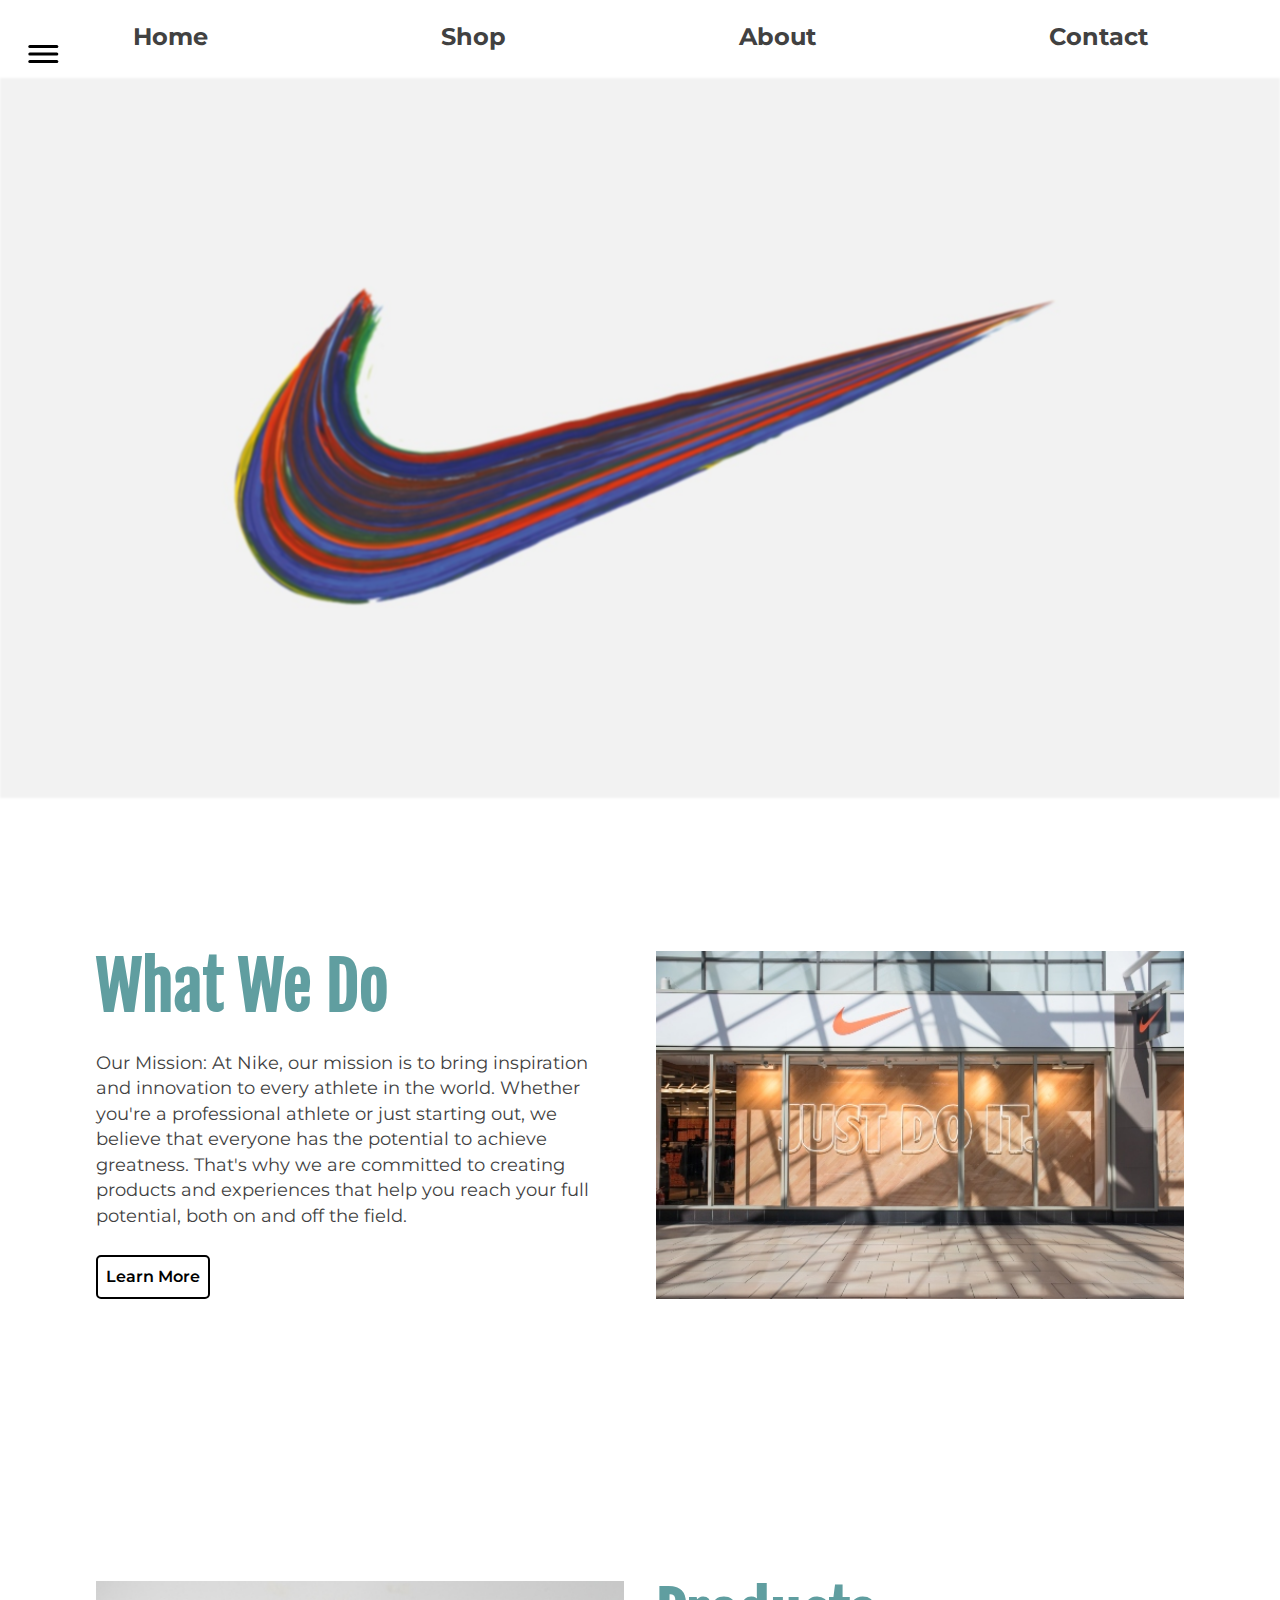
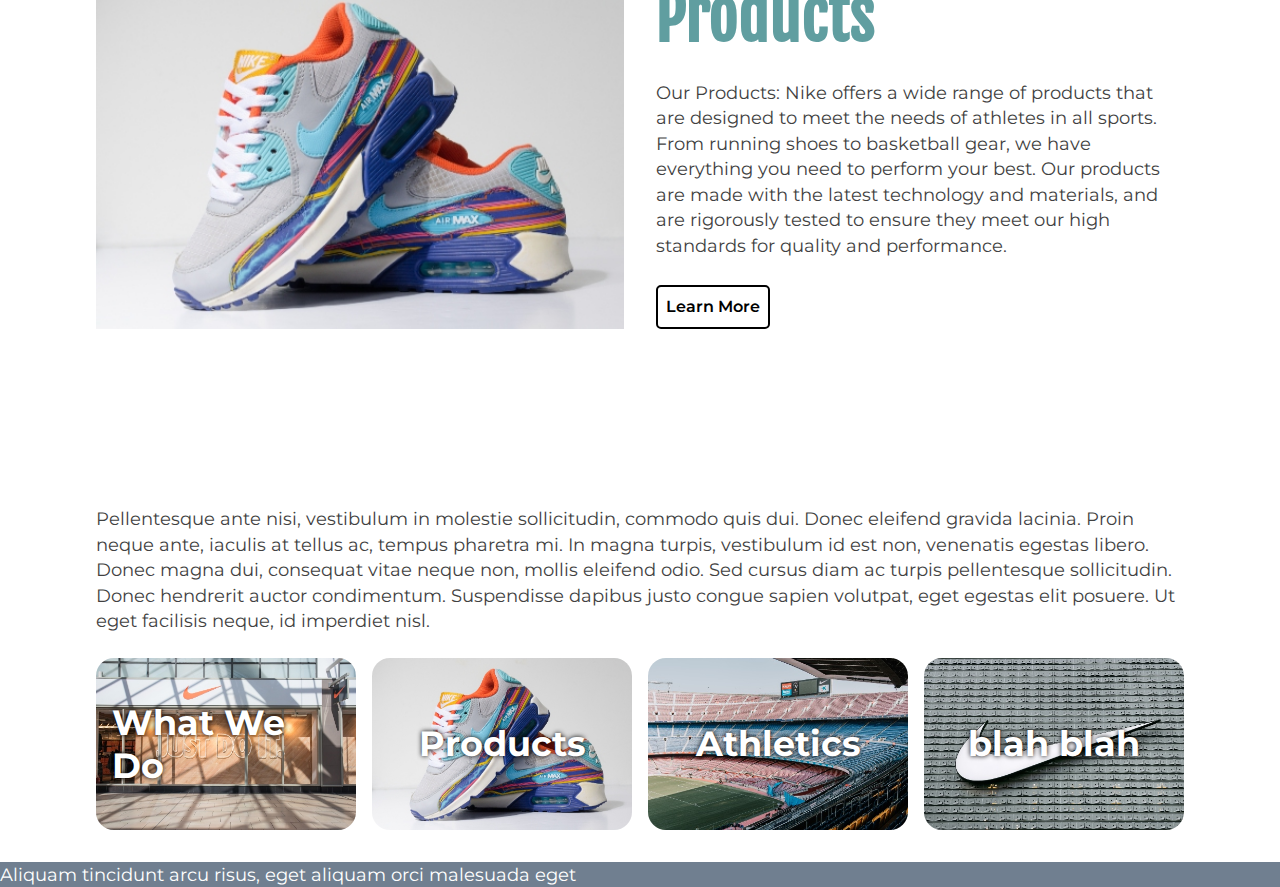
<file: index.html>
<!DOCTYPE html>
<html lang="en">

<head>
  <meta charset="UTF-8">
  <meta http-equiv="X-UA-Compatible" content="IE=edge">
  <meta name="viewport" content="width=device-width, initial-scale=1.0">
  <meta name="description" content="This is what we do at Nike">
  <link rel="apple-touch-icon" sizes="180x180" href="images/apple-touch-icon.png">
  <link rel="icon" type="image/png" sizes="32x32" href="images/favicon-32x32.png">
  <link rel="icon" type="image/png" sizes="16x16" href="images/favicon-16x16.png">
  <link rel="manifest" href="images/site.webmanifest">
  <link rel="preconnect" href="https://fonts.gstatic.com" crossorigin>
  <link
    href="https://fonts.googleapis.com/css2?family=Fjalla+One&family=Montserrat:ital,wght@0,300;0,600;1,300&display=swap"
    rel="stylesheet">
  <link rel="stylesheet" href="styles/main.css">


  <title>Home - Nike</title>
</head>

<body>

  <header>
    <div class="main-menu">
      <div class="menu-icon">
        <svg>
          <line x1="5%" y1="51%" x2="80%" y2="51%" />
          <line x1="5%" y1="50%" x2="80%" y2="50%" />
          <line x1="5%" y1="49%" x2="80%" y2="49%" />
        </svg>
      </div>
      <nav>
        <ul>
          <li><a href="#">Home</a></li>
          <li><a href="shop/">Shop</a></li>
          <li><a href="about/">About</a></li>
          <li><a href="contact/">Contact</a></li>
        </ul>
      </nav>
    </div>
  </header>

  <div class="hero">
    <picture class="blur">
      <source media="(min-width: 801px)" srcset="images/hero1470.jpg">
      <source media="(min-width: 401px)" srcset="images/hero800.jpg">
      <source media="(min-width: 400px)" srcset="images/hero400.jpg">
      <img src="images/hero1470.jpg" alt="image of painted nike swoosh">
    </picture>
    <!-- <div class="text-wrapper">
      <h1><strong>Nike</strong> </h1>
      <p>Just Do It</p>
    </div> -->
  </div>

  <main>
    <div class="fullscreen">
      <article class="panel">
        <div class="text-wrapper left">
          <h2>What We Do</h2>
          <p>
            Our Mission: At Nike, our mission is to bring inspiration and innovation to every athlete in the world.
            Whether you're a professional athlete or just starting out, we believe that everyone has the potential to
            achieve
            greatness. That's why we are committed to creating products and experiences that help you reach your full
            potential, both on and off the field.
          </p>
          <a class="button" href="#">Learn More</a>
        </div>
        <div class="image-wrapper">
          <img src="images/nikestore500.jpg" alt="image of nike store" width="600" height="330">
          <!--change this to 600 -->
        </div>
      </article>
    </div>

    <div class="fullscreen">
      <article class="panel">
        <div class="text-wrapper">
          <h2>Products</h2>
          <p> Our Products: Nike offers a wide range of products that are designed to meet the needs of athletes in all
            sports. From running shoes to basketball gear, we have everything you need to perform your best. Our
            products
            are made with the latest technology and materials, and are rigorously tested to ensure they meet our high
            standards for quality and performance.
          </p>
          <a class="button" href="#">Learn More</a>
        </div>
        <div class="image-wrapper left">
          <img src="images/airmax500.jpg" alt="image of nike air max shoes" width="600" height="330">
        </div>
      </article>
    </div>


    <aside>
      <p>
        Pellentesque ante nisi, vestibulum in molestie sollicitudin, commodo quis dui. Donec eleifend gravida
        lacinia.
        Proin neque ante, iaculis at tellus ac, tempus pharetra mi. In magna turpis, vestibulum id est non,
        venenatis
        egestas libero. Donec magna dui, consequat vitae neque non, mollis eleifend odio. Sed cursus diam ac turpis
        pellentesque sollicitudin. Donec hendrerit auctor condimentum. Suspendisse dapibus justo congue sapien
        volutpat,
        eget egestas elit posuere. Ut eget facilisis neque, id imperdiet nisl.
      </p>
    </aside>

    <section class="cards">
      <h2 class="sr-only">blah</h2>
      <a class="card">
        <img src="images/nikestore500.jpg" alt="nike store" width="500" height="330" loading="lazy">
        <p>What We Do</p>
      </a>
      <a class="card">
        <img src="images/airmax500.jpg" alt="air max" width="500" height="330" loading="lazy">
        <p>Products</p>
      </a>
      <a class="card">
        <img src="images/stadium500.jpg" alt="stadium" width="500" height="330" loading="lazy">
        <p>Athletics</p>
      </a>
      <a class="card">
        <img src="images/swoosh500.jpg" alt="nike swoosh" width="500" height="330" loading="lazy">
        <p>blah blah</p>
      </a>
    </section>

  </main>


  <footer>
    <p>
      Aliquam tincidunt arcu risus, eget aliquam orci malesuada eget
    </p>
  </footer>
  <script>
    document.querySelector(".menu-icon").addEventListener("click", function () {
  this.parentElement.classList.toggle("close");
});

  </script>
</body>

</html>
</file>
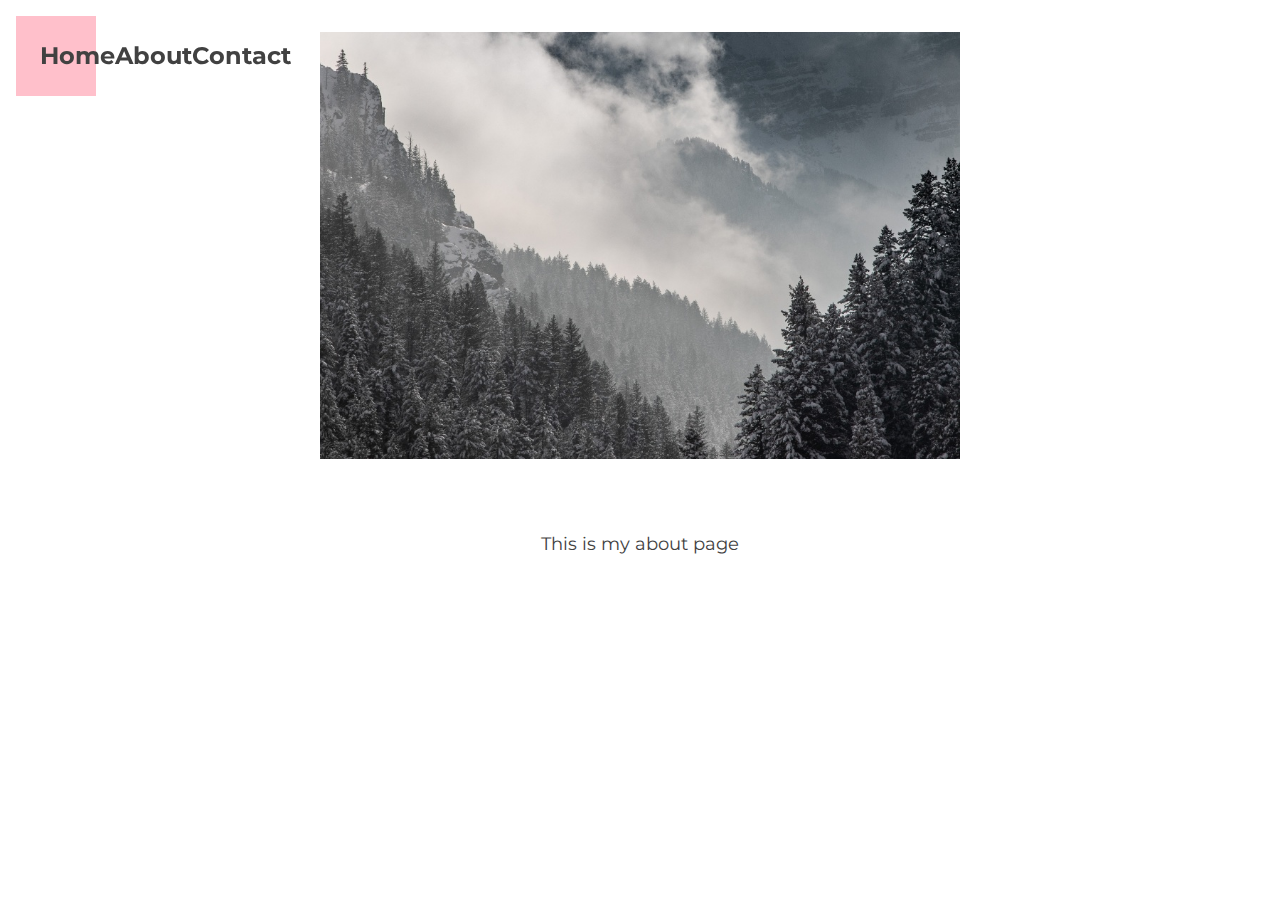
<file: about/index.html>
<!DOCTYPE html>
<html lang="en">

<head>
  <!-- TODO: adjust title, add meta description, add your favicon info, delete this comment  -->
  <meta charset="UTF-8">
  <meta http-equiv="X-UA-Compatible" content="IE=edge">
  <meta name="viewport" content="width=device-width, initial-scale=1.0">
  <meta name="description" content="Information about Pepsi Product: Mtn Dew">
  <link rel="apple-touch-icon" sizes="180x180" href="../images/apple-touch-icon.png">
  <link rel="icon" type="image/png" sizes="32x32" href="../images/favicon-32x32.png">
  <link rel="icon" type="image/png" sizes="16x16" href="../images/favicon-16x16.png">
  <link rel="manifest" href="../images/site.webmanifest">
  <link rel="preconnect" href="https://fonts.googleapis.com">
  <link rel="preconnect" href="https://fonts.gstatic.com" crossorigin>
  <link
    href="https://fonts.googleapis.com/css2?family=Fjalla+One&family=Montserrat:ital,wght@0,300;0,600;1,300&display=swap"
    rel="stylesheet">
  <link rel="stylesheet" href="../styles/main.css">

  <title>About</title>

</head>

<body>
  <!-- TODO: add menu links, delete this comment -->
  <header>
    <nav>
      <ul>
        <li><a href="../">Home</a></li>
        <li><a>About</a></li>
        <li><a href="../contact/">Contact</a></li>
      </ul>
    </nav>
  </header>

  <picture>
    <img srcset="../images/mountains300.jpg 300w,
               ../images/mountains600.jpg 600w,
               ../images/mountains900.jpg 900w" sizes="50vw" src="../images/mountains600.jpg"
      alt="snow covered trees on a mountainside" width="600" height="400">
  </picture>
  <main>
    <h1>About</h1>
    <p>This is my about page</p>
  </main>
</body>

</html>
</file>
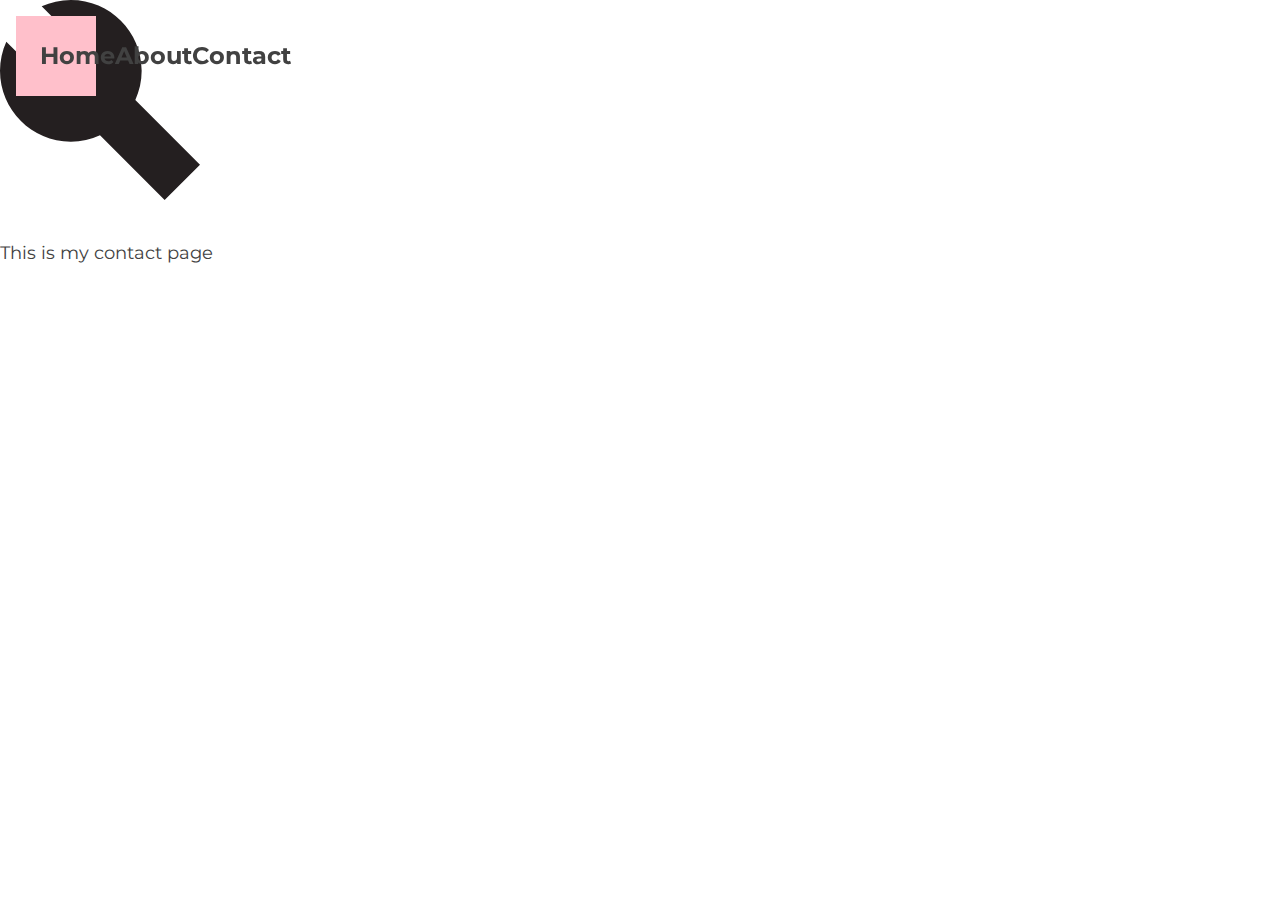
<file: contact/index.html>
<!DOCTYPE html>
<html lang="en">

<head>
  <!-- TODO: adjust title, add meta description, add your favicon info, delete this comment -->
  <meta charset="UTF-8">
  <meta http-equiv="X-UA-Compatible" content="IE=edge">
  <meta name="viewport" content="width=device-width, initial-scale=1.0">
  <meta name="description" content="Contact information">
  <link rel="apple-touch-icon" sizes="180x180" href="../images/apple-touch-icon.png">
  <link rel="icon" type="image/png" sizes="32x32" href="../images/favicon-32x32.png">
  <link rel="icon" type="image/png" sizes="16x16" href="../images/favicon-16x16.png">
  <link rel="manifest" href="../images/site.webmanifest">
  <link rel="preconnect" href="https://fonts.googleapis.com">
  <link rel="preconnect" href="https://fonts.gstatic.com" crossorigin>
  <link
    href="https://fonts.googleapis.com/css2?family=Fjalla+One&family=Montserrat:ital,wght@0,300;0,600;1,300&display=swap"
    rel="stylesheet">
  <link rel="stylesheet" href="../styles/main.css">

  <title>Contact</title>

</head>

<body>
  <!-- TODO: add menu links, -->
  <header>
    <nav>
      <ul>
        <li><a href="../">Home</a></li>
        <li><a href="../about/">About</a></li>
        <li><a>Contact</a></li>
      </ul>
    </nav>
    <img src="../images/wrench.svg" alt="image of wrench">
  </header>
  <h1>Contact</h1>
  <p>This is my contact page</p>
</body>

</html>
</file>
<file: styles/main.css>
/*****************************************************/
/* This semester we will be using my variation of    */
/* Josh Comeau's CSS Reset instead of normalize      */
/* Read more at                                      */
/* https://www.joshwcomeau.com/css/custom-css-reset/ */
/*****************************************************/
/* Always add your CSS below the reset CSS           */
/*****************************************************/

:root {
  --blue: #609ea0;
  --red: #be0100ff;
  --grey: #707f90;
  --black: #000000;
  --white: #ffffff;
  --text: #414141ff;
}

*,
*::before,
*::after {
  box-sizing: border-box;
}

* {
  margin: 0;
  /* this an experimental line-height; if it breaks, add line-height: 1.5 to body */
  line-height: calc(1em + 0.5rem);
}

html,
body {
  height: 100%;
}

body {
  margin: 0;
  -webkit-font-smoothing: antialiased;
}

img,
picture,
video,
canvas,
svg {
  display: block;
  max-width: 100%;
  height: auto;
}

input,
button,
textarea,
select {
  font: inherit;
}

/* until you get a feel for overflow, I'll keep these next two commented out */
/* p,
h1,
h2,
h3,
h4,
h5,
h6 {
  overflow-wrap: break-word;
} */

/* p {
  overflow-wrap: break-word;
  hyphens: auto;
} */

/* temp CSS for HTML only assignments */
picture img {
  width: 100%;
}

svg {
  width: 200px;
}

/* temp fix to size about img */
img[srcset] {
  width: 50%;
  height: auto;
  margin: 2rem auto;
}

/* temporary fix to size svg images */
img[src$="svg"] {
  width: 200px;
}

/************ add your CSS here *****************/
body {
  display: flex;
  flex-direction: column;
  background-color: #fff;
  font-family: "Montserrat", sans-serif;
  color: var(--text);
}

main {
  align-self: center;
  background-color: #fff;
  max-width: 70rem;
  margin: 0;
  margin-bottom: 2rem;
}

p {
  font-size: 1.1em;
}

h1 {
  font-family: "Fjalla One", sans-serif;
  color: white;
  /* font-size: 2em; */
}

h2 {
  font-family: "Fjalla One", sans-serif;
  color: var(--blue);
  font-size: 4em;
}

h3 {
  font-family: "Fjalla One", sans-serif;
  color: var(--grey);
  font-size: 3.5em;
  padding-top: 0.4em;
  padding-bottom: 0.2em;
}

h4 {
  font-family: "Fjalla One", sans-serif;
  color: var(--red);
  font-size: 2em;
  padding-top: 0.4em;
  padding-bottom: 0.2em;
}

a {
  text-decoration: none;
  color: var(--text);
  font-weight: bold;
}

article,
aside {
  padding: 0 1rem;
  max-width: 70rem;
  margin-top: 3em;
  margin-bottom: 1.5em;
}

footer {
  background-color: var(--grey);
  color: white;
}

.sr-only {
  clip: rect(1px, 1px, 1px, 1px);
  clip-path: inset(50%);
  height: 1px;
  width: 1px;
  margin: -1px;
  overflow: hidden;
  padding: 0;
  position: absolute;
}

.button {
  border: solid 2px black;
  background-color: white;
  color: black;
  padding: 0.5rem;
  border-radius: 5px;
  text-decoration: none;
  display: inline-block;
  font-weight: 600;
}

a.button:hover {
  background-color: black;
  color: white;
  text-decoration: none;
  transition-duration: 200ms;
  cursor: pointer;
}

.hero {
  position: relative;
  flex: 0 0 auto;
}

.hero .text-wrapper {
  position: absolute;
  inset: 0;
  display: flex;
  flex-direction: column;
  justify-content: center;
  align-items: center;
}

.hero p {
  color: white;
  text-shadow: 0px 0px 3px black;
  font-size: clamp(2em, 1vw + 1em, 15em);
  margin: 0;
}

.blur {
  filter: blur(1px);
}

.hero h1 {
  font-size: clamp(2em, 20vw + 1em, 17em);
  text-shadow: 0px 0px 4px black;
}

.cards {
  display: flex;
  gap: 1rem;
  flex-direction: column;
  margin: 0 1rem;
}

.card {
  flex: 1 1 0;
  position: relative;
  transition: 0.3s cubic-bezier(0, 0, 0.5, 1);
  font-size: 2em;
}

.cards img {
  border-radius: 18px;
  display: flex;
}

.cards p {
  color: white;
  display: flex;
  align-items: center;
  position: absolute;
  font-weight: bold;
  inset: 0;
  margin: 0;
  padding: 0 1rem;
  text-shadow: 0px 0px 5px black;
  justify-content: center;
}

.card:hover {
  position: relative;
  overflow: hidden;
  border-radius: 18px;
  white-space: normal;
  box-shadow: 2px 4px 12px rgb(0 0 0 / 8%);
  transform: scale(1.05);
  transition: 0.3s cubic-bezier(0, 0, 0.5, 1);
}

section {
  margin-left: 1rem;
  margin-right: 1rem;
}

.panel {
  display: flex;
  flex-direction: column;
}

.panel img {
  height: 100%;
  object-fit: cover;
}

.panel .image-wrapper {
  order: -1;
}

nav {
  position: fixed;
  top: 0;
  left: 0;
  background-color: pink;
  height: 100vh;
  width: 100vw;
  z-index: 1;
}

nav ul {
  align-items: center;
  list-style: none;
  padding: 0;
  margin: 0;
}

nav a {
  display: block;
  font-size: clamp(.8em, 3vw, 1.5em);
  color: var(--space-cadet);
  border: none;
}


nav li a:hover {
  text-decoration: underline;
}


.main-menu {
  order: -1;
  position: relative;
}

.main-menu .menu-icon {
  user-select: none;
  position: fixed;
  top: 1.5rem;
  left: 1rem;
  width: 60px;
  height: 60px;
  background-color: var(--floral-white-opacity);
  border-radius: 50%;
  z-index: 2;
  display: flex;
  align-items: center;
  justify-content: center;
}

.main-menu svg {
  stroke: var(--space-cadet);
  stroke-width: 4px;
  stroke-linecap: round;
  padding: 12px;
}

.main-menu svg line {
  transform-origin: center;
  transition: transform 200ms ease;
}

.main-menu svg line:first-child {
  transform: translateY(6px);
}

.main-menu svg line:last-child {
  transform: translateY(-6px);
}

.menu-show nav {
  /* transform: translateX(0); */
  clip-path: ellipse(200vw 200vh at 0 0);
}

/* .main-menu nav {
  position: static;
  width: auto;
  height: auto;
  margin: 1rem 1rem 1rem;
  background-color: transparent;
  padding: 0;
  padding-top: 5px;
  transform: none;
  transition: none;
  clip-path: unset;
} */

.menu-icon {
  position: fixed;
  width: 80px;
  height: 80px;
  top: 2rem;
  left: 2rem;
  color: transparent;
  
}

.menu-icon line {
  stroke: #000;
  stroke-width: 3px;
  stroke-linecap: round;
  transform-origin: center;
  transition: transform 300ms ease;
}


@media (min-width: 600px) {
  nav {
    position: fixed;
    top: 0;
    left: 0;
    margin: 1rem;
    padding: 1.5rem;
    width: 80px;
    height: 80px;
    z-index: 1;
  }
  
  nav ul {
    display: flex;
    flex-direction: row;
    justify-content: space-around;
    align-items: center;
    list-style: none;
    padding: 0;
    margin: 0;
  }
  
  nav a {
    display: block;
    font-size: clamp(.8em, 3.5vw, 1.5em);
    color: var(--space-cadet);
    border: none;
  }
  
  
  nav a::after {
    content: "";
    display: block;
    width: calc(100% + 12px);
    height: 3px;
    margin-left: -6px;
    margin-top: 6px;
    background-color: var(--red);
    transform: scale(0);
    transition: transform 150ms ease-in, color 300ms ease-in;
    transform-origin: center;
  }
  
  nav a[href]:hover {
    color: var(--red);
  }
  
  nav a[href]:hover::after {
    transform: scale(1);
    transform-origin: center;
  }
  
  .main-menu {
    order: -1;
    position: relative;
  }
  
  .main-menu .menu-icon {
    user-select: none;
    position: fixed;
    top: 1.5rem;
    left: 1rem;
    width: 60px;
    height: 60px;
    background-color: var(--floral-white-opacity);
    border-radius: 50%;
    z-index: 2;
    display: flex;
    align-items: center;
    justify-content: center;
  }
  
  .main-menu svg {
    stroke: var(--space-cadet);
    stroke-width: 4px;
    stroke-linecap: round;
    padding: 12px;
  }
  
  .main-menu svg line {
    transform-origin: center;
    transition: transform 200ms ease;
  }
  
  .main-menu svg line:first-child {
    transform: translateY(6px);
  }
  
  .main-menu svg line:last-child {
    transform: translateY(-6px);
  }
  
  .menu-show nav {
    /* transform: translateX(0); */
    clip-path: ellipse(200vw 200vh at 0 0);
  }
  
  .main-menu nav {
    position: static;
    width: auto;
    height: auto;
    margin: 1rem 1rem 1rem;
    background-color: transparent;
    padding: 0;
    padding-top: 5px;
    transform: none;
    transition: none;
    clip-path: unset;
  }
  
  .menu-icon {
    position: fixed;
    width: 80px;
    height: 80px;
    top: 2rem;
    left: 2rem;
    color: transparent;
    
  }
  
  .menu-icon line {
    stroke: #000;
    stroke-width: 3px;
    stroke-linecap: round;
    transform-origin: center;
    transition: transform 300ms ease;
  }
  

  .hero {
    margin-bottom: 0;
  }

  .fullscreen {
    min-height: 70vh;
    display: flex;
    align-items: center;
  }

  .panel {
    flex-direction: row;
    gap: 2rem;
  }

  .panel .text-wrapper {
    display: flex;
    flex: 1 1 40%;
    flex-direction: column;
    justify-content: space-between;
  }

  .panel .text-wrapper .button {
    align-self: flex-start;
  }

  .panel .image-wrapper {
    order: 0;
    flex: 1 1 40%;
  }

  .panel .left {
    order: -1;
  }

  .cards {
    flex-direction: row;
    flex-wrap: wrap;
  }

  .card {
    flex: 1 1 40%;
  }
}

@media (min-width: 1000px) {
  .cards {
    flex-wrap: nowrap;
  }
}

@media (max-width: 600px) {

  .panel .text-wrapper {
    height: 70vh;
  }

  .panel p,
  h2 {
    padding-bottom: 1rem;
  }

  .panel .button {
    margin-top: 1rem;
  }

  .panel .image-wrapper {
    padding-bottom: 1rem;
  }

  .card {
    flex: auto;
    transform: scale(1);
  }
}
</file>
